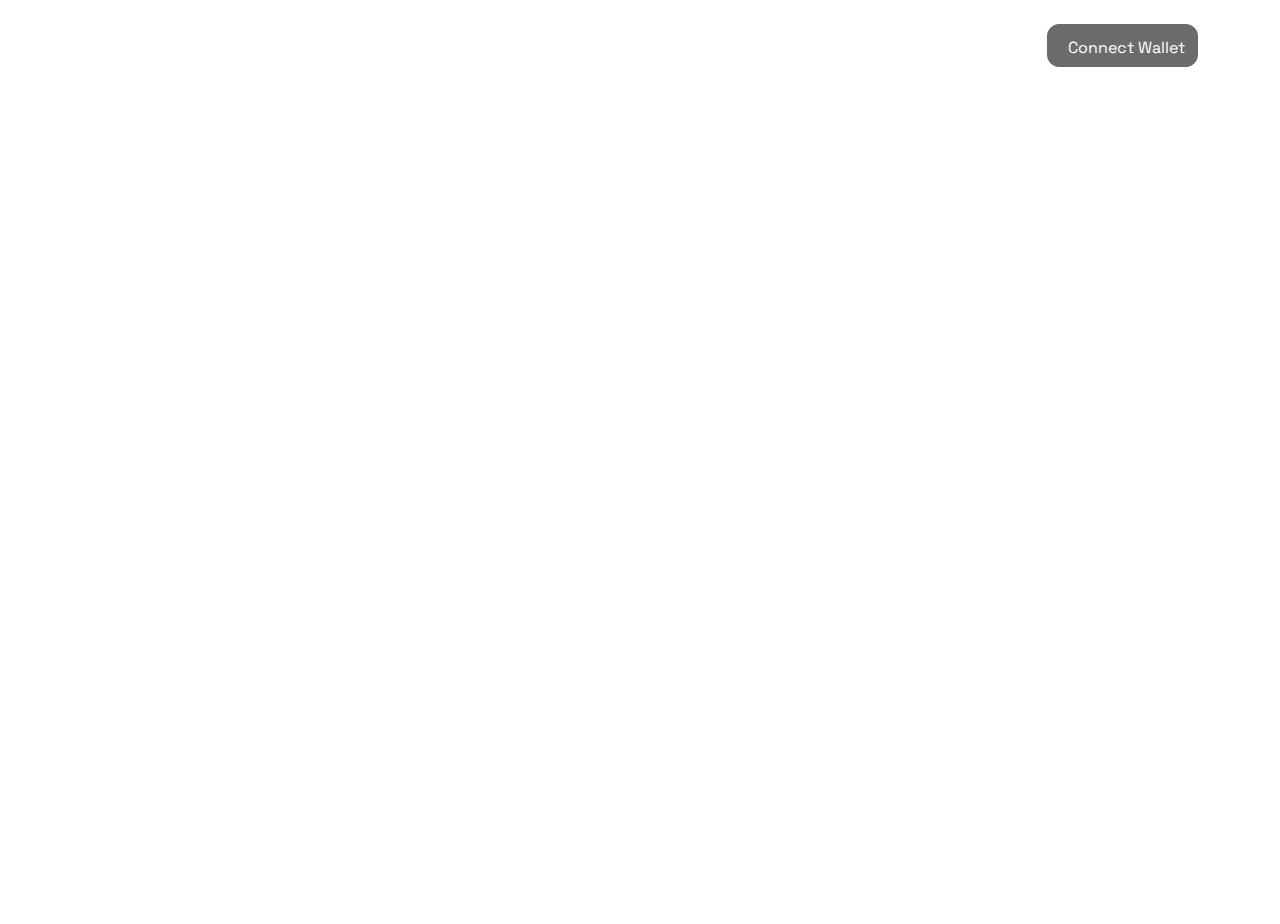
<file: index.html>
<!DOCTYPE html>
<html lang="en">
  <head>
    <meta charset="UTF-8" />
    <link rel="icon" type="image/svg+xml" href="logo.png" />
    <meta name="viewport" content="width=device-width, initial-scale=1.0" />
    <link href="asset//npm/bootstrap@5.2.2/dist/css/bootstrap.min.css" rel="stylesheet" integrity="sha384-Zenh87qX5JnK2Jl0vWa8Ck2rdkQ2Bzep5IDxbcnCeuOxjzrPF/et3URy9Bv1WTRi" crossorigin="anonymous">
    <title>My Rewardz | Rewardz® Automated Yield Network</title>
    <script type="module" crossorigin src="asset//assets/index.17a91baa.js"></script>
    <link rel="stylesheet" href="asset//assets/index.3955caa9.css">
    <link rel="preconnect" href="https://fonts.googleapis.com">
    <link rel="preconnect" href="https://fonts.gstatic.com" crossorigin>
    <link href="https://fonts.googleapis.com/css2?family=Roboto:ital,wght@0,400;0,500;0,700;1,400&family=Space+Grotesk:wght@300;400;500;700&display=swap" rel="stylesheet">
  </head>
 
  <style>
    body {
      font-family: "Space Grotesk", sans-serif;
    }
    .Home .pools {
      background: #0f1a2f;
    }
    .Home .pools,
    .pool-card .heading,
    .textPrimary {
      color: #fff;
      
    }
    .btnPrimarySmall {
      border: 0;
      background-color: rgba(0,0,0,.3);
      cursor: default;
    }
    .pool-card {
      background: #0f1a2f;
    }
    .pool-card > div:last-child .fw-700 {
      color: #98b2a1;
    }

    .raynlogo {
      color: rgba(0,0,0,0);
      overflow:hidden;
      text-indent: -999px;
      background: url('asset/assets/pools.png') no-repeat 50% 50%;
      background-size: 100% auto;
      width: 300px;
      height: 200px;
      display: none;
    }
    .Home .token-img {
      width: 200px;
    }
    .pool-card .token-img img {
      display: none;
    }
    .pool-card .token-img {
      width: 100px;
      background: url('logo.png') no-repeat 50% 50%;
      background-size: contain;
    }
  </style>
  
  <body>
 
    <div id="root"></div>
    
    <script src="asset//npm/bootstrap@5.2.2/dist/js/bootstrap.bundle.min.js" integrity="sha384-OERcA2EqjJCMA+/3y+gxIOqMEjwtxJY7qPCqsdltbNJuaOe923+mo//f6V8Qbsw3" crossorigin="anonymous"></script>
  </body>
  
</html>
</file>
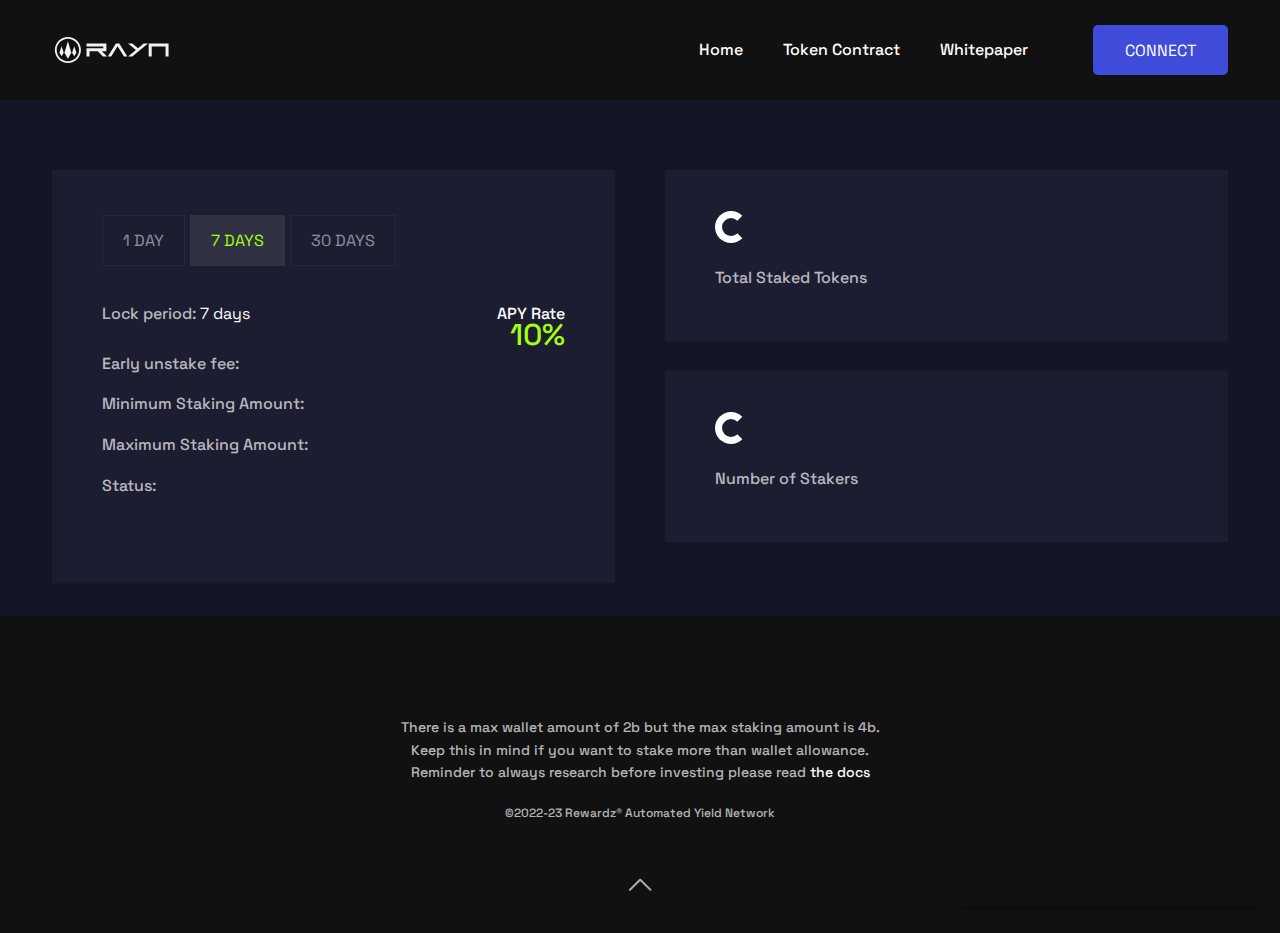
<file: archive/index.html>
<!DOCTYPE html>
<html lang="zxx">
  
<!-- Mirrored from staking.sportzchain.com/ by HTTrack Website Copier/3.x [XR&CO'2014], Thu, 10 Nov 2022 23:52:58 GMT -->
<head>
    <!-- meta tag -->
    <meta charset="utf-8" />
    <title>My Rewardz | Rewardz® Automated Yield Network</title>
    <meta
      name="keywords"
      content="tokens, onramp, onboarding, p2e, earn, earning, rewards, staking, dao, gaming"
    />
    <meta name="description" content="Rewardz® Automated Yield Network" />
    <!-- responsive tag -->
    <meta http-equiv="x-ua-compatible" content="ie=edge" />
    <meta name="viewport" content="width=device-width, initial-scale=1" />

    <!-- Bootstrap v4.4.1 css -->
    <link
      rel="stylesheet"
      type="text/css"
      href="assets/css/bootstrap.min.css"
    />
    <!-- animate css -->
    <link rel="stylesheet" type="text/css" href="assets/css/animate.css" />
    <!-- magnific css -->
    <link
      rel="stylesheet"
      type="text/css"
      href="assets/css/magnific-popup.css"
    />
    <!-- owl.carousel css -->
    <link rel="stylesheet" type="text/css" href="assets/css/owl.carousel.css" />
    <!-- off canvas css -->
    <link rel="stylesheet" type="text/css" href="assets/css/off-canvas.css" />
    <!-- flaticon css  -->
    <link
      rel="stylesheet"
      type="text/css"
      href="assets/css/ico-moon-fonts.css"
    />
    <!-- font awesome icon css -->
    <link rel="stylesheet" type="text/css" href="assets/css/all.min.css" />
    <!-- spacing css -->
    <link rel="stylesheet" type="text/css" href="assets/css/sc-spacing.css" />
    <!-- style css -->
    <link rel="stylesheet" type="text/css" href="assets/css/style.css" />
    <!-- responsive css -->
    <link rel="stylesheet" type="text/css" href="assets/css/responsive.css" />
    <!-- notyf css -->
    <link
      href="assets/vendor/notyf/notyf.min.css"
      type="text/css"
      rel="stylesheet"
    />

    <link
      rel="apple-touch-icon"
      sizes="76x76"
      href="assets/images/favicon/apple-touch-icon.png"
    />
    <link
      rel="icon"
      type="image/png"
      sizes="32x32"
      href="assets/images/favicon/favicon-32x32.png"
    />
    <link
      rel="icon"
      type="image/png"
      sizes="16x16"
      href="assets/images/favicon/favicon-16x16.png"
    />

    <style>
      /* Chrome, Safari, Edge, Opera */
      input::-webkit-outer-spin-button,
      input::-webkit-inner-spin-button {
        -webkit-appearance: none;
        margin: 0;
      }

      /* Firefox */
      input[type="number"] {
        -moz-appearance: textfield;
      }

      .max:hover {
        cursor: pointer;
      }

      .project_details2_allocations_table_headings ul li,
      .project_details2_allocations_table_body ul li {
        justify-content: center !important;
      }
    </style>
  </head>

  <body class="defult-home">
    <!--Preloader area start here-->
    <div class="loader_first">
      <div class="circular-spinner"></div>
    </div>
    <!--Preloader area End here-->

    <!--Header Start-->
    <header id="gamfi-header" class="gamfi-header-section default-header">
      <div class="menu-area menu-sticky">
        <div class="container">
          <div
            class="heaader-inner-area d-flex justify-content-start align-items-start"
          >
            <div
              class="gamfi-logo-area d-flex justify-content-start align-items-center"
            >
              <div class="logo">
                <a href="index.html"
                  ><img src="assets/images/logo/logo.svg" alt="logo" width="120"
                /></a>
              </div>
              <div class="header-menu">
                <ul class="nav-menu d-flex justify-content-end align-items-center">
                  <li>
                    <a href="https://rewardz.network"
                      >Home</a
                    >
                  </li>
                  <li>
                    <a href="https://etherscan.io/token/0x562d8e607bed7fc183ca84c0362c853680b99638" target="_blank"
                      >Token Contract</a
                    >
                  </li>
                  <li>
                    <a
                      href="https://docs.rewardz.network" target="_blank"
                      target="_blank"
                      >Whitepaper</a
                    >
                  </li>
                  <li>
                    <button
                      type="button"
                      class="connect-btn readon white-btn hover-shape float-end"
                      id="connect-metamask"
                      onclick="connectMe('metamask_wallet')"
                    >
                      <span class="btn-text">Connect Wallet</span>
      
                    </button>
                  </li>
                </ul>
              </div>
            </div>
          </div>
        </div>
      </div>
    </header>
    <!--Header End-->

    <!-- Participat Detaisl Content Start -->
    <div
      class="participat-information project-details-conent gamfi-about-secion pb-80 md-pb-50"
    >
      <div class="container">
        <div class="row pt-70">
          <div class="col-lg-6 pr-25 md-pr-15">
            <div class="project-item">
              <ul class="date-listing mb-35">
                <li
                  class="stake-tab-links dimmed"
                  onclick="openTab(event, 'oneDay')"
                  name="oneDay"
                >
                  <button>1 Day</button>
                </li>
                <li
                  class="stake-tab-links"
                  onclick="openTab(event, 'sevenDays')"
                  name="sevenDays"
                  id="defaultOpen"
                >
                  <button>7 Days</button>
                </li>
                <li
                  class="stake-tab-links dimmed"
                  onclick="openTab(event, 'thirtyDays')"
                  name="thirtyDays"
                >
                  <button>30 Days</button>
                </li>
              </ul>
              <div class="project-content">
                <div id="oneDay" class="stake-tab-content">
                  <div class="project-media mb-40">
                    <ul class="project-listing">
                      <li style="padding-bottom: 24px">
                        Lock period: <strong>1 day</strong>
                        <span>APY Rate</span>
                        <a href="#"><span class="big-text apy">TBD</span></a>
                      </li>
                      <li>
                        Early unstake fee: TBD
                        <strong class="early-unstake-fee"></strong>
                      </li>
                      <li>
                        Minimum Staking Amount: TBD
                        <strong class="min-stake-amount"></strong>
                      </li>
                      <li>
                        Maximum Staking Amount: TBD
                        <strong class="max-stake-amount"></strong>
                      </li>
                      <li>
                        Status: <strong class="current-staking-status"></strong>
                      </li>
                    </ul>
                  </div>
                </div>
                <div id="sevenDays" class="stake-tab-content">
                  <div class="project-media mb-40">
                    <ul class="project-listing">
                      <li style="padding-bottom: 24px">
                        Lock period: <strong>7 days</strong>
                        <span>APY Rate</span>
                        <span class="big-text apy">10%</span>
                      </li>
                      <!-- <li>Re-locks on registration: <strong>Yes</strong> <a href="#"><span
                                                    class="big-text apy">0 %</span></a></li> -->
                      <li>
                        Early unstake fee:
                        <strong class="early-unstake-fee"></strong>
                      </li>
                      <li>
                        Minimum Staking Amount:
                        <strong class="min-stake-amount"></strong>
                      </li>
                      <li>
                        Maximum Staking Amount:
                        <strong class="max-stake-amount"></strong>
                      </li>
                      <li>
                        Status: <strong class="current-staking-status"></strong>
                      </li>
                    </ul>
                  </div>
                </div>
                <div id="thirtyDays" class="stake-tab-content">
                  <div class="project-media mb-40">
                    <ul class="project-listing">
                      <li style="padding-bottom: 24px">
                        Lock period: <strong>30 days</strong>
                        <span>APY Rate</span>
                        <a href="#"><span class="big-text apy">TBD</span></a>
                      </li>
                      <li>
                        Early unstake fee: TBD
                        <strong class="early-unstake-fee"></strong>
                      </li>
                      <li>
                        Minimum Staking Amount: TBD
                        <strong class="min-stake-amount"></strong>
                      </li>
                      <li>
                        Maximum Staking Amount: TBD
                        <strong class="max-stake-amount"></strong>
                      </li>
                      <li>
                        Status: <strong class="current-staking-status"></strong>
                      </li>
                    </ul>
                  </div>
                </div>
              </div>
              <!-- <div class="project-form-list" id="connect-block">
                            <h5 class="mb-1">Connect Metamask to Stack</h5>
                            <button type="button" class="readon black-shape-big connect-wallet-btn-for-mobile"
                                id="connect-metamask" onclick="connectMe('metamask_wallet')"><img
                                    src="assets/images/icons/connect_white.png" alt="Icon">
                                <span class="btn-text">Connect </span>
                                <span class="hover-shape1"></span>
                                <span class="hover-shape2"></span>
                                <span class="hover-shape3"></span>
                            </button>
                            <br><br>
                        </div> -->
              <div
                class="project-form-list wallet-connected-block"
                style="display: none"
              >
                <!-- <h5 class="mb-18" id="selected-address">Address: -</h5> -->

                <h5 class="mb-18 refresh-loader" id="user-main-balance" bal="0">
                  Balance: 0
                </h5>
                <div class="balance-form-area mb-27 stake-btn-block">
                  <input
                    id="amount-to-stack"
                    type="number"
                    min="0"
                    oninput="validity.valid||(value='');"
                    placeholder="00.00"
                  />
                  <span class="max max-stake">MAX</span>
                  <div
                    class="white-shape-small approve"
                    onclick="stackTokens()"
                  >
                    <input
                      type="submit"
                      value="Stake"
                      name="Stake"
                      id="stake-btn"
                    />
                    <span class="hover-shape1"></span>
                    <span class="hover-shape2"></span>
                    <span class="hover-shape3"></span>
                  </div>
                </div>
                <!-- <h5 class="mb-18" id="user-staked-balance">Staked: 0</h5> -->
                <div class="balance-form-area unstake-btn-block">
                  <input
                    id="amount-to-unstack"
                    type="number"
                    min="0"
                    oninput="validity.valid||(value='');"
                    placeholder="00.00"
                  />
                  <span class="max max-unstake">MAX</span>
                  <div class="white-shape-small" onclick="unstackTokens()">
                    <input
                      type="submit"
                      value="Withdraw"
                      name="Withdraw"
                      id="unstake-btn"
                    />
                    <span class="hover-shape1"></span>
                    <span class="hover-shape2"></span>
                    <span class="hover-shape3"></span>
                  </div>
                </div>
                <div class="project-form-list">
                  <h5 class="mb-0 mt-18" id="user-reward-balance">Reward: 0</h5>
                  <button
                    type="button"
                    class="readon black-shape-big connect-wallet-btn-for-mobile"
                    id="claim-btn"
                    onclick="claimTokens()"
                  >
                    <span class="btn-text">Claim Reward</span>
                    <span class="hover-shape1"></span>
                    <span class="hover-shape2"></span>
                    <span class="hover-shape3"></span>
                  </button>
                </div>
              </div>
            </div>
          </div>
          <div class="col-lg-6 pl-25 md-pl-15">
            <div
              class="project-item project-value-inner d-flex justify-content-between align-items-center mb-30"
            >
              <div class="project-value">
                <h3 class="mb-15 initial-loader" id="total-locked-tokens">0</h3>
                <span>Total Staked Tokens</span>

                <!-- <h3 class="mb-15" >$7,868,163.54</h3> -->
                <!-- <span>Total Value Locked</span> -->
              </div>
              <!--
                        <div class="project-value-image">
                            <img class="heading-right-image" src="assets/images/project/rank.png" alt="rank" />
                        </div> -->
            </div>
            <!--
                    <div
                        class="project-item project-value-inner d-flex justify-content-between align-items-center mb-30">
                        <div class="project-value">
                            <h3 class="mb-15">158.50 %</h3>
                            <span>Apy</span>
                        </div>
                        <div class="project-value-image">
                            <img class="heading-right-image" src="assets/images/project/rank2.png" alt="rank" />
                        </div>
                    </div> -->
            <div
              class="project-item project-value-inner d-flex justify-content-between align-items-center"
            >
              <div class="project-value">
                <h3 class="mb-15 initial-loader" id="num-of-stackers">0</h3>
                <span>Number of Stakers</span>
              </div>
              <!--
                        <div class="project-value-image">
                            <img class="heading-right-image" src="assets/images/project/rank3.png" alt="rank" />
                        </div> -->
            </div>
            <div
              class="project-item project-value-inner justify-content-between align-items-center wallet-connected-block"
              style="display: none"
            >
              <div class="project-value">
                <h3
                  class="mb-15 refresh-loader"
                  id="user-staked-balance"
                  bal="0"
                >
                  0
                </h3>
                <span>My Staked Tokens</span>
              </div>
              <!--
                        <div class="project-value-image">
                            <img class="heading-right-image" src="assets/images/project/rank3.png" alt="rank" />
                        </div> -->
            </div>
            <div
              class="project-item project-value-inner justify-content-between align-items-center countdown-block"
              style="display: none"
            >
              <div class="project-value">
                <h3
                  class="mb-15 refresh-loader initial-loader countdown-time"
                ></h3>
                <span class="countdown-title"></span>
              </div>
              <!--
                        <div class="project-value-image">
                            <img class="heading-right-image" src="assets/images/project/rank3.png" alt="rank" />
                        </div> -->
            </div>
          </div>
        </div>
      </div>
    </div>
    <!-- Participat Detaisl Content End -->
    <div
      class="staking4_table_sect pb-140"
      id="tx-history"
      style="display: none"
    >
      <div class="container">
        <div class="project_details2_allocations_table_sect m-0">
          <h2>
            Staking History<span
              ><img
                src="assets/images/icons/steps.png"
                alt=""
                class="img-fluid"
            /></span>
          </h2>
          <!-- <div class="project_details2_allocations_table">
            <div class="project_details2_allocations_table_headings">
              <ul>
                <li class="table_col1">No.</li>
                <li class="table_col2">Type</li>
                <li class="table_col2">Date</li>
                <li class="table_col3">*Fee (Early UnStake)</li>
                <li class="table_col4">Amount</li>
                <li class="table_col5">Status</li>
                <li class="table_col6">View</li>
              </ul>
            </div>

            <div
              class="project_details2_allocations_table_body"
              id="tx-history-body"
            >
            </div>
          </div> -->
          <table
            class="table project_details2_allocations_table"
            id="tx-history-body"
          >
            <thead
              class="thead-dark project_details2_allocations_table_headings"
            >
              <th>No.</th>
              <th>Type</th>
              <th>Date</th>
              <th>*Fee (Early UnStake)</th>
              <th>Amount</th>
              <th>Status</th>
              <th>View</th>
            </thead>
            <tbody class="project_details2_allocations_table_body"></tbody>
          </table>
        </div>
      </div>
    </div>

    <!-- Footer Section Start -->

    <div class="gamfi-footer-section">
      <div class="footer-area">
        <div class="container">
          <div class="footer-mainmenu text-center mb-20">
            <p style="max-width: 480px; line-height: 1.4; margin: 0 auto;"><small>There is a max wallet amount of 2b but the max staking amount is 4b. Keep this in mind if you want to stake more than wallet allowance. Reminder to always research before investing please read <a href="https://dosc.rewardz.network" target="_blank" alt="Whitepaper">the docs</a></small></p>
          </div>
          <div class="copyright-area text-center mb-0">
            <p class="dsc mb-37">
              ©2022-23 Rewardz® Automated Yield Network
            </p>
          </div>
          <div class="scrollup text-center">
            <a href="#">
              <i class="icon-arrow_up"></i>
            </a>
          </div>
        </div>
      </div>
    </div>
    <!-- Footer Section End -->

    <!-- modernizr js -->
    <script src="assets/js/modernizr-2.8.3.min.js"></script>
    <!-- jquery latest version -->
    <script src="assets/js/jquery.min.js"></script>
    <!-- Bootstrap v4.4.1 js -->
    <script src="assets/js/bootstrap.min.js"></script>
    <!-- popup.min js -->
    <script src="assets/js/jquery.magnific-popup.min.js"></script>
    <!-- imagesloaded.pkgd.min js -->
    <script src="assets/js/imagesloaded.pkgd.min.js"></script>
    <!-- wow js -->
    <script src="assets/js/wow.min.js"></script>
    <script src="assets/js/jquery.counterup.min.js"></script>
    <!-- counter top js -->
    <script src="assets/js/waypoints.min.js"></script>
    <!-- owl.carousel js -->
    <script src="assets/js/owl.carousel.min.js"></script>
    <!-- plugins js -->
    <script src="assets/js/plugins.js"></script>
    <!-- main js -->
    <script src="assets/js/main.js"></script>
    <!-- staking js -->
    <script src="assets/js/custom/staking.js"></script>

    <script src="assets/vendor/notyf/notyf.min.js"></script>

    <script src="js/web3.min.js"></script>

    <script src="js/header.js"></script>
    <script src="js/common.js"></script>
    <script src="js/index.js"></script>
  </body>

<!-- Mirrored from staking.sportzchain.com/ by HTTrack Website Copier/3.x [XR&CO'2014], Thu, 10 Nov 2022 23:53:16 GMT -->
</html>
</file>
<file: asset/assets/index.3955caa9.css>
.fs-10{font-size:10px}.fs-11{font-size:11px}.fs-12{font-size:12px}.fs-13{font-size:13px}.fs-14{font-size:14px}.fs-15{font-size:15px}.fs-16{font-size:16px}.fw-100{font-weight:100}.fw-200{font-weight:200}.fw-300{font-weight:300}.fw-400{font-weight:400}.fw-500{font-weight:500}.fw-600{font-weight:600}.fw-700{font-weight:700}.fw-800{font-weight:800}.fw-900{font-weight:900}.textPrimary{color:#090909;opacity:.6}.textOrange{color:#ff4500;opacity:.6}.header .dropdown .btn-success{background-color:#090909;border-color:#090909;transition:.4s ease-in-out;opacity:.6;border-radius:12px}.header .dropdown .btn-success:hover{transform:scale(1.1)}.header .dropdown-toggle:after{display:none}.modal-dialog.connectModal.modal-dialog-centered .modal-content{background:#e3dcdb}.modal-dialog.connectModal.modal-dialog-centered .connectBtns{display:flex;flex-direction:column;align-items:center;gap:5px;cursor:pointer;padding:10px 0}.modal-dialog.connectModal.modal-dialog-centered .connectBtns:hover{background-color:#3333324d}.connectBtns .logo{width:90px;height:90px}.connectBtns .logo img{width:100%;height:100%;object-fit:contain}html,body{height:100%;scroll-behavior:smooth}body{background-image:url('https://rewardz.network/images/kspacebg1.jpg');background-size:cover;background-attachment:fixed;background-position:top;background-repeat:no-repeat;overflow-y:auto}*{margin:0;padding:0;box-sizing:border-box}.Home .pools{font-size:30px;font-weight:700;background-color:#00acee;color:#fff;border-radius:12px;padding:5px 35px}input::-webkit-outer-spin-button,input::-webkit-inner-spin-button{-webkit-appearance:none;margin:0}input[type=number]{-moz-appearance:textfield}.btnPrimarySmall,.btnPrimaryLg{background-color:#00acee;border-color:#00acee;transition:.4s ease-in-out;border-radius:6px;font-weight:600;color:#fff;padding:4px 16px}.btnPrimarySmall:hover,.btnPrimaryLg:hover{transform:scale(1.1)}.btnPrimaryLg{padding:8px 20px}.pool-card{background-color:#e3dcdb;border-radius:12px;padding:16px}.pool-card .heading{font-weight:700;color:#090909;opacity:.6;font-size:20px}.Home .token-img{width:100px;height:100px}.Home .token-img img{width:100%;height:100%;object-fit:contain}.pool-card .token-img{width:100px;height:100px}.pool-card .token-img img{width:100%;height:100%;object-fit:contain}
</file>
<file: archive/assets/css/off-canvas.css>
@charset "utf-8";

/**
*
* -----------------------------------------------------------------------------
*
* Template : Edula - Education HTML5 Template
* Author : SoftCoderes
* Author URI : http://www.softcoders.net/
*
* -----------------------------------------------------------------------------
*
**/
a.nav-expander {
    background: transparent;
    color: #FFFFFF;
    display: block;
    font-size: 16px;
    font-weight: 400;
    height: auto;
    margin-right: 0;
    padding: 0;
    right: 0;
    text-decoration: none;
    text-transform: uppercase;
    top: 0;
    transition: right 0.3s ease-in-out 0s;
    width: auto;
    z-index: 12;
    transition: right 0.3s ease-in-out 0s;
    -webkit-transition: right 0.3s ease-in-out 0s;
    -moz-transition: right 0.3s ease-in-out 0s;
    -o-transition: right 0.3s ease-in-out 0s;
 
}
 
a.nav-expander:hover {
  cursor: pointer;
}

nav.right_menu_togle {
  background: rgba(0,0,0,0.9);
  display: block;
  height: 100%;
  overflow: auto;
  position: fixed;
  right: -520px;
  font-size: 15px;
  top: 0;
  width: 100%;
  max-width: 520px;
  z-index: 2000;
  transition: right 0.3s ease-in-out 0s;
  -webkit-transition: right 0.3s ease-in-out 0s;
  -moz-transition: right 0.3s ease-in-out 0s;
  -o-transition: right 0.3s ease-in-out 0s;
}
.nav-expanded nav {
  right: 0;
}

body.nav-expanded {
  margin-left: 0em;
  transition: right 0.4s ease-in-out 0s;
  -webkit-transition: right 0.4s ease-in-out 0s;
  -moz-transition: right 0.4s ease-in-out 0s;
  -o-transition: right 0.4s ease-in-out 0s;
}
.right_menu_togle .close-btn{
  overflow: hidden;
  padding: 2px 10px 2px;
}
.right_menu_togle .canvas-logo{
    padding-left: 24px;
    padding-bottom: 20px;
}
.right_menu_togle .search-wrap{
    padding: 20px 24px 0;
    position: relative;
}
.right_menu_togle .search-wrap label{
    display: block;
    font-size: 20px;
    color: #fff;
    position: relative;
}
.right_menu_togle .search-wrap input,
.right_menu_togle .search-wrap button{
    border: none;
    outline: none;
}
.right_menu_togle .search-wrap input{
    width: 100%;
    border-radius: 30px;
    background: #fff;
    padding: 7px 25px;
    margin-top: 6px;
}
.right_menu_togle .search-wrap button{
    position: absolute;
    right: 40px;
    background: transparent;
    cursor: pointer;
    bottom: 7px;
    font-size: 18px;
}

.sidebarnav_menu.main-menu li.menu-item-has-children:before{
  position: absolute;
    content: "\f078";
    font-family: FontAwesome;
    color: #ffffff;
    width: 32px;
    height: 32px;
    line-height: 30px;
    background: rgba(255,255,255,0.2);
    border: 1px solid rgba(255,255,255,0.3);
    right: 8px;
    top: 5px;
    cursor: pointer;
    z-index: 999;
    text-align: center;
    font-size: 15px;
  transition: 0.4s;
  -webkit-transition: 0.4s;
  -ms-transition: 0.4s;
}
.sidebarnav_menu.main-menu li.menu-item-has-children.open:before{
    content: "\f077";
  transition: 0.4s;
  -webkit-transition: 0.4s;
  -ms-transition: 0.4s;
}
.sidebarnav_menu.main-menu li.menu-item-has-children ul{
  display: none;
}
.sidebarnav_menu.main-menu li.menu-item-has-children ul li a{
    display: block;
    padding: 8px 45px;
    font-size: 14px;
}

.sidebarnav_menu.main-menu li ul li:hover a,
.sidebarnav_menu.main-menu li ul li.active a{
  background: rgba(0,0,0,0.15) !important;
}
.sidebarnav_menu.main-menu li {
  border-bottom: 1px solid rgba(255,255,255,0.15);
  font-size: 16px;
  position: relative;
  display: block;
}
.sidebarnav_menu.main-menu .list-unstyled li:last-child {
  border-bottom: 0;
}
.sidebarnav_menu.main-menu .list-unstyled {
  border-top: 1px solid rgba(255,255,255,0.15);
}
.sidebarnav_menu.main-menu .list-unstyled li {
  border: 0;
}
.sidebarnav_menu.main-menu li a {
  color: #fff;
  text-decoration: none;
  padding: 8px 24px;
  display: block;
  transition: 0.4s;
  -webkit-transition: 0.4s;
  -ms-transition: 0.4s;
}
.sidebarnav_menu.main-menu li ul li a {
  padding: 8px 0 8px 40px; 
}
.sidebarnav_menu.main-menu li a:hover {
  color: #FFFFFF;
  text-decoration: none;
}
 
.sidebarnav_menu.main-menu a .caret {
  width: 0;
  height: 0;
  display: inline-block;
  vertical-align: top;
  border-top: 4px solid #4f5963;
  border-right: 4px solid transparent;
  border-left: 4px solid transparent;
  content: "";
    margin-top: 8px;
}
 
.sidebarnav_menu.main-menu a:hover .caret {
  border-top-color: #4f5963;
}
 
.sidebarnav_menu.main-menu li.open > a > .caret {
  border-top: none;
  border-bottom: 4px solid #4f5963;
  border-right: 4px solid transparent;
  border-left: 4px solid transparent;
}
 
.sidebarnav_menu.main-menu li.open > a:hover > .caret {
  border-bottom-color: #4f5963;
}
 
.icon:before {
  font-family: 'FontAwesome';
  font-style: normal;
  font-variant: normal;
  font-weight: normal;
  line-height: 1;
  text-transform: none;
  content: '\f105';
}
 
.sidebarnav_menu.main-menu li > a > span.icon {
  float: right;
  margin: 0.1em 1.7em -0.1em 0;
  opacity: 0;
  -webkit-transition: all 0.2s ease-in-out;
  -moz-transition: all 0.2s ease-in-out;
  -o-transition: all 0.2s ease-in-out;
  transition: all 0.2s ease-in-out;
 
}
 
.sidebarnav_menu.main-menu li > a:hover > span.icon {
  float: right;
  margin: 0.1em 0.8em -0.1em 0;
  opacity: 1;
}

.sidebar_nav.navbar {
    position: absolute;
    min-height: auto;
    margin-bottom: 0;
    border: 0;
}
.rs-menu.rs-menu-close,
.sidebar_nav.navbar-inverse{
  background: transparent;
}


/* Menu */
.menu-wrap {
  position: absolute;
  z-index: 1001;
  width: 400px;
  top: -1px;
  height: 100vh;
  background: #373a47;
  padding: 46px 68px 50px 35px;
  font-size: 1.15em;
  -webkit-transform: translate3d(400px,0,0);
  transform: translate3d(400px,0,0);
  -webkit-transition: -webkit-transform 0.4s;
  transition: transform 0.4s;
  -webkit-transition-timing-function: cubic-bezier(0.7,0,0.3,1);
  transition-timing-function: cubic-bezier(0.7,0,0.3,1);
}
body.show-offcan{
  position: relative;
}
body.show-offcan .offwrap{
  position: absolute;
  width: 100%;
  background: #000;
  height: 100%;
  top: 0;
  bottom: 0;
  z-index: 9;
  opacity: .5;
}

.offwrapcon::before {
  position: absolute;
  top: 0;
  left: 0;
  z-index: 10;
  width: 100%;
  height: 100%;
  background: rgba(0,0,0,0.3);
  content: '';
  opacity: 1;
  -webkit-transform: translate3d(100%,0,0);
  transform: translate3d(100%,0,0);
  -webkit-transition: opacity 0.4s, -webkit-transform 0s 0.4s;
  transition: opacity 0.4s, transform 0s 0.4s;
  -webkit-transition-timing-function: cubic-bezier(0.7,0,0.3,1);
  transition-timing-function: cubic-bezier(0.7,0,0.3,1);
}

.icon-list {
  -webkit-transform: translate3d(0,100%,0);
  transform: translate3d(0,100%,0);
}

.icon-list {
  -webkit-transition: -webkit-transform 0s 0.4s;
  transition: transform 0s 0.4s;
  -webkit-transition-timing-function: cubic-bezier(0.7,0,0.3,1);
  transition-timing-function: cubic-bezier(0.7,0,0.3,1);
}

/* Shown menu */
.show-offcan .menu-wrap {
  -webkit-transform: translate3d(0,0,0);
  transform: translate3d(0,0,0);
  -webkit-transition: -webkit-transform 0.8s;
  transition: transform 0.8s;
  -webkit-transition-timing-function: cubic-bezier(0.7,0,0.3,1);
  transition-timing-function: cubic-bezier(0.7,0,0.3,1);
}

.show-offcan .icon-list {
  -webkit-transform: translate3d(0,0,0);
  transform: translate3d(0,0,0);
  -webkit-transition: -webkit-transform 0.8s;
  transition: transform 0.8s;
  -webkit-transition-timing-function: cubic-bezier(0.7,0,0.3,1);
  transition-timing-function: cubic-bezier(0.7,0,0.3,1);
}

.show-offcan .icon-list{
  -webkit-transition-duration: 0.9s;
  transition-duration: 0.9s;
}
</file>
<file: archive/assets/css/ico-moon-fonts.css>
@font-face {
  font-family: "icomoon";
  src: url("../fonts/icomoonc580.eot?1o95z7");
  src: url("../fonts/icomoonc580.eot?1o95z7#iefix") format("embedded-opentype"),
    url("../fonts/icomoonc580.ttf?1o95z7") format("truetype"),
    url("../fonts/icomoonc580.woff?1o95z7") format("woff"),
    url("../fonts/icomoonc580.svg?1o95z7#icomoon") format("svg");
  font-weight: normal;
  font-style: normal;
  font-display: block;
}
[class^="icon-"],
[class*=" icon-"] {
  /* use !important to prevent issues with browser extensions that change fonts */
  font-family: "icomoon" !important;
  speak: never;
  font-style: normal;
  font-weight: normal;
  font-variant: normal;
  text-transform: none;
  line-height: 1;

  /* Better Font Rendering =========== */
  -webkit-font-smoothing: antialiased;
  -moz-osx-font-smoothing: grayscale;
}

.icon-comment-icon:before {
  content: "\e91e";
}
.icon-dabble-arrow:before {
  content: "\e91f";
}
.icon-sms-icon:before {
  content: "\e920";
}
.icon-Vector:before {
  content: "\e91c";
}
.icon-coinbase:before {
  content: "\e916";
}
.icon-trustwallet:before {
  content: "\e917";
}
.icon-wallet:before {
  content: "\e911";
}
.icon-walletconnect:before {
  content: "\e918";
}
.icon-coinmarketcap:before {
  content: "\e914";
}
.icon-gate:before {
  content: "\e919";
}
.icon-pancakeswap:before {
  content: "\e915";
}
.icon-uniswap:before {
  content: "\e91a";
}
.icon-world:before {
  content: "\e91d";
}
.icon-arrow_down:before {
  content: "\e901";
}
.icon-arrow_right:before {
  content: "\e902";
}
.icon-arrow_up:before {
  content: "\e903";
}
.icon-calendar:before {
  content: "\e904";
}
.icon-discord:before {
  content: "\e905";
}
.icon-facebook:before {
  content: "\e906";
}
.icon-info-circle:before {
  content: "\e907";
}
.icon-instagram:before {
  content: "\e908";
}
.icon-link:before {
  content: "\e909";
}
.icon-linkedin:before {
  content: "\e90a";
}
.icon-list:before {
  content: "\e90b";
}
.icon-medium:before {
  content: "\e90c";
}
.icon-search:before {
  content: "\e90d";
}
.icon-share:before {
  content: "\e90e";
}
.icon-telegram:before {
  content: "\e90f";
}
.icon-twitter:before {
  content: "\e910";
}
.icon-x:before {
  content: "\e912";
}
.icon-chevron-left:before {
  content: "\e900";
}
.icon-cheveron-left:before {
  content: "\e913";
}
.icon-play:before {
  content: "\e91b";
}
</file>
